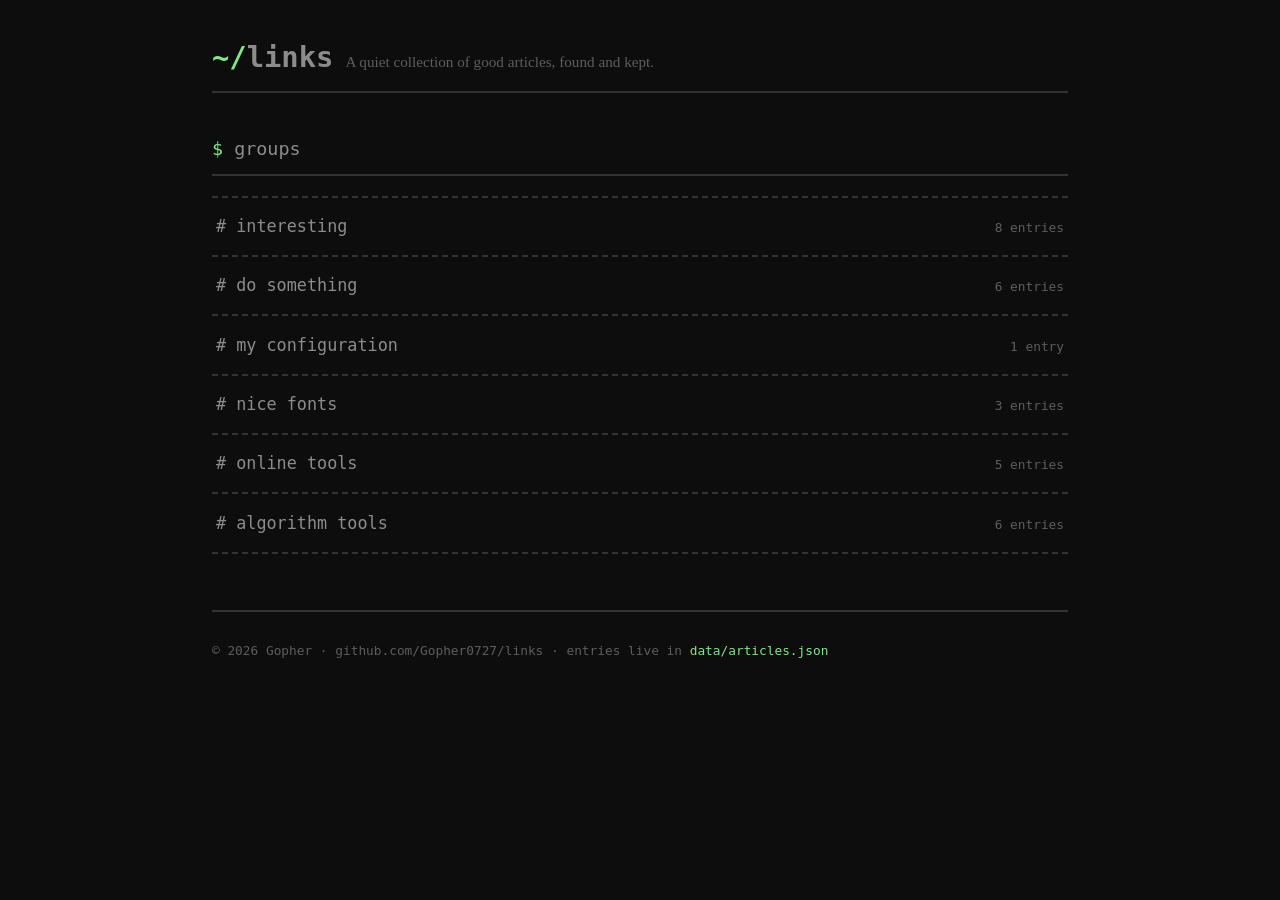
<file: index.html>
<!DOCTYPE html>
<html lang="en">

<head>
  <meta charset="UTF-8">
  <meta name="viewport" content="width=device-width, initial-scale=1.0">
  <title>links — gopher's curated reads</title>
  <meta name="description" content="A quiet collection of good articles found around the internet.">
  <link rel="stylesheet" href="style.css">
</head>

<body>
  <header class="site-header">
    <h1 class="site-title">links</h1>
    <p class="site-tagline">A quiet collection of good articles, found and kept.</p>
  </header>

  <main>
    <h2 class="section-title">groups</h2>
    <ul class="menu-list">
      <li><a href="interesting.html"><span class="menu-name"># interesting</span><span class="menu-count"
            data-group="blogs.interesting"></span></a></li>
      <li><a href="doing.html"><span class="menu-name"># do something</span><span class="menu-count"
            data-group="blogs.doing"></span></a></li>
      <li><a href="config.html"><span class="menu-name"># my configuration</span><span class="menu-count"
            data-group="resources.config"></span></a></li>
      <li><a href="fonts.html"><span class="menu-name"># nice fonts</span><span class="menu-count"
            data-group="resources.fonts"></span></a></li>
      <li><a href="tools.html"><span class="menu-name"># online tools</span><span class="menu-count"
            data-group="resources.tools"></span></a></li>
      <li><a href="algorithm.html"><span class="menu-name"># algorithm tools</span><span class="menu-count"
            data-group="resources.algorithm"></span></a></li>
    </ul>
  </main>

  <footer class="site-footer">
    <p>© 2026 Gopher · <a href="https://github.com/Gopher0727/links" rel="noopener">github.com/Gopher0727/links</a> ·
      entries live in <code>data/articles.json</code></p>
    <noscript>
      <p class="noscript">this page needs JavaScript to render the list. enable it, or read the raw <a
          href="data/articles.json">data/articles.json</a>.</p>
    </noscript>
  </footer>

  <script src="script.js"></script>
</body>

</html>
</file>
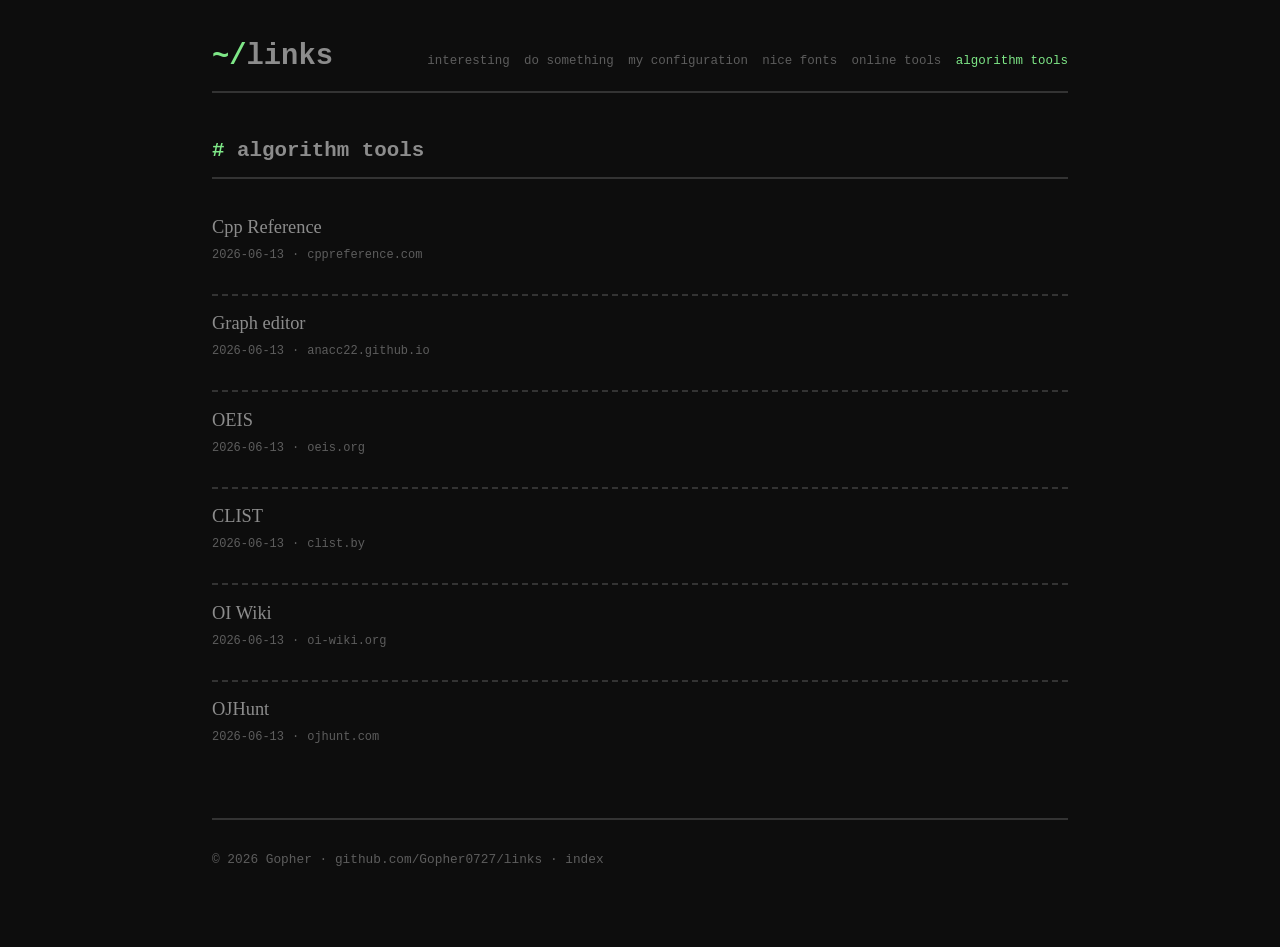
<file: algorithm.html>
<!DOCTYPE html>
<html lang="en">

<head>
  <meta charset="UTF-8">
  <meta name="viewport" content="width=device-width, initial-scale=1.0">
  <title>algorithm tools — links</title>
  <link rel="stylesheet" href="style.css">
</head>

<body>
  <header class="site-header">
    <h1 class="site-title"><a href="index.html">links</a></h1>
    <nav class="topnav">
      <a href="interesting.html">interesting</a>
      <a href="doing.html">do something</a>
      <a href="config.html">my configuration</a>
      <a href="fonts.html">nice fonts</a>
      <a href="tools.html">online tools</a>
      <a href="algorithm.html" aria-current="page">algorithm tools</a>
    </nav>
  </header>

  <main>
    <h2 class="group-head">algorithm tools</h2>
    <ul class="links" data-group="resources.algorithm"></ul>
  </main>

  <footer class="site-footer">
    <p>© 2026 Gopher · <a href="https://github.com/Gopher0727/links" rel="noopener">github.com/Gopher0727/links</a> · <a
        href="index.html">index</a></p>
    <noscript>
      <p class="noscript">this page needs JavaScript to render the list. enable it, or read the raw <a
          href="data/articles.json">data/articles.json</a>.</p>
    </noscript>
  </footer>

  <script src="script.js"></script>
</body>

</html>
</file>
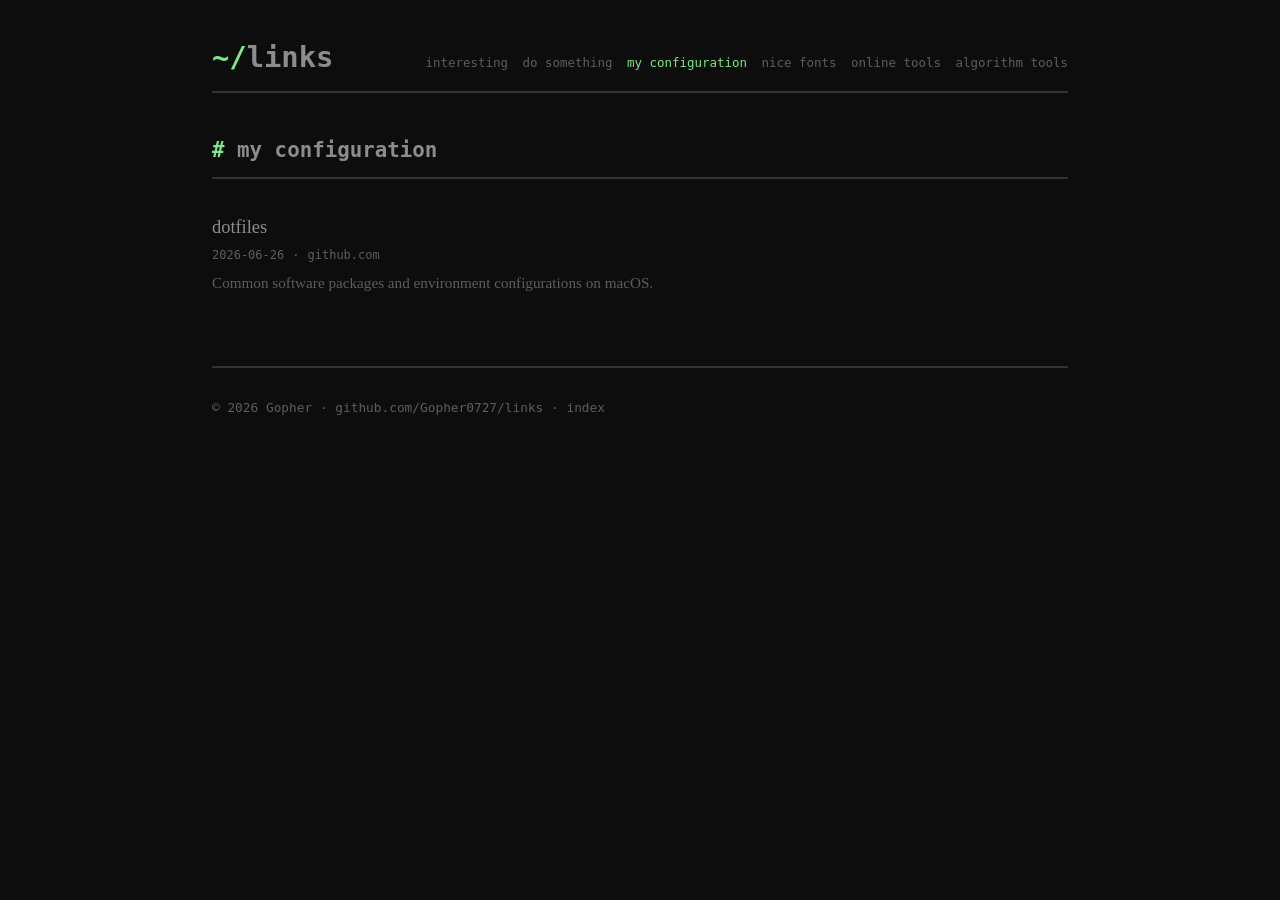
<file: config.html>
<!DOCTYPE html>
<html lang="en">

<head>
  <meta charset="UTF-8">
  <meta name="viewport" content="width=device-width, initial-scale=1.0">
  <title>my configuration — links</title>
  <link rel="stylesheet" href="style.css">
</head>

<body>
  <header class="site-header">
    <h1 class="site-title"><a href="index.html">links</a></h1>
    <nav class="topnav">
      <a href="interesting.html">interesting</a>
      <a href="doing.html">do something</a>
      <a href="config.html" aria-current="page">my configuration</a>
      <a href="fonts.html">nice fonts</a>
      <a href="tools.html">online tools</a>
      <a href="algorithm.html">algorithm tools</a>
    </nav>
  </header>

  <main>
    <h2 class="group-head">my configuration</h2>
    <ul class="links" data-group="resources.config"></ul>
  </main>

  <footer class="site-footer">
    <p>© 2026 Gopher · <a href="https://github.com/Gopher0727/links" rel="noopener">github.com/Gopher0727/links</a> · <a
        href="index.html">index</a></p>
    <noscript>
      <p class="noscript">this page needs JavaScript to render the list. enable it, or read the raw <a
          href="data/articles.json">data/articles.json</a>.</p>
    </noscript>
  </footer>

  <script src="script.js"></script>
</body>

</html>
</file>
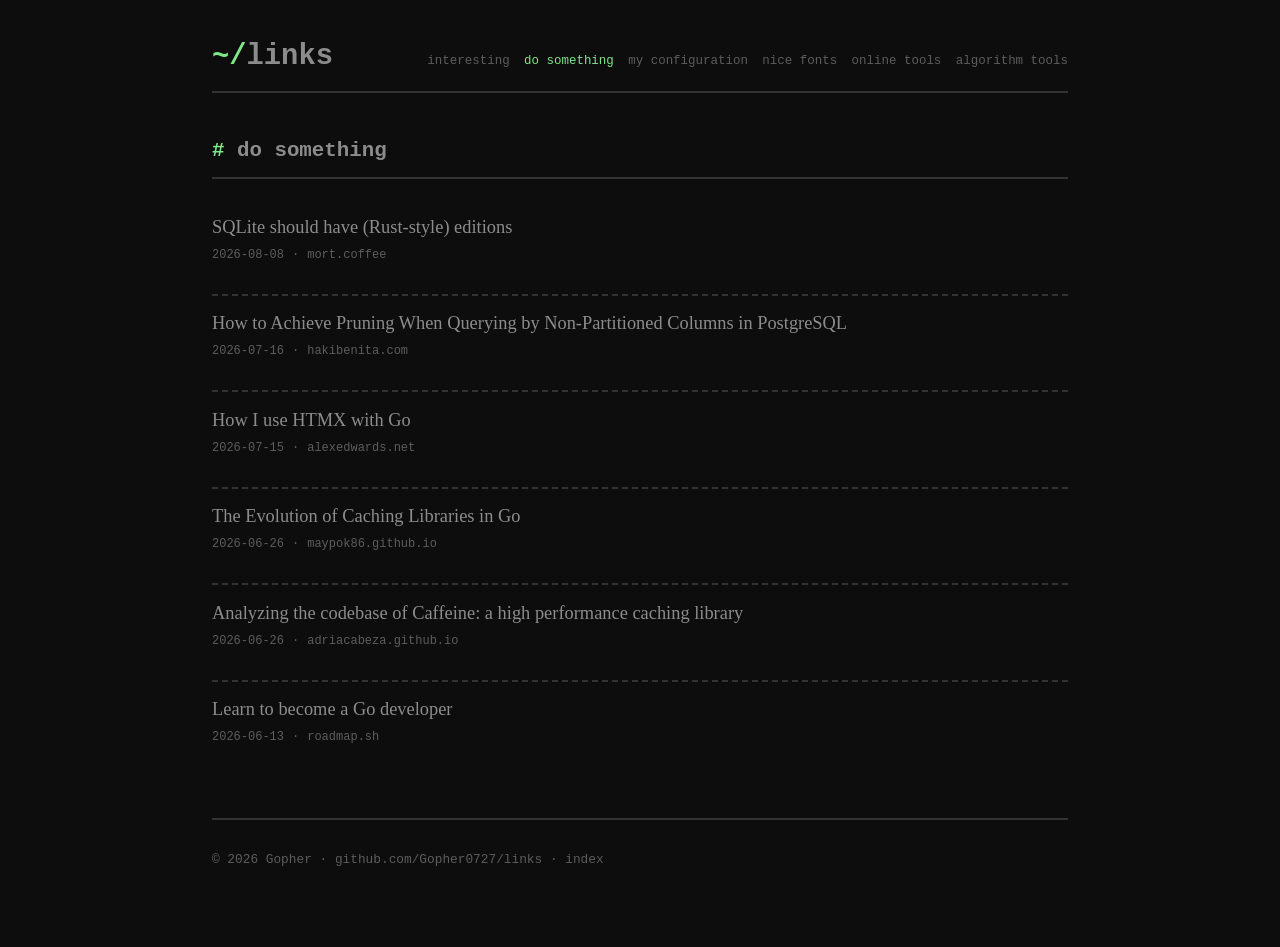
<file: doing.html>
<!DOCTYPE html>
<html lang="en">

<head>
  <meta charset="UTF-8">
  <meta name="viewport" content="width=device-width, initial-scale=1.0">
  <title>do something — links</title>
  <link rel="stylesheet" href="style.css">
</head>

<body>
  <header class="site-header">
    <h1 class="site-title"><a href="index.html">links</a></h1>
    <nav class="topnav">
      <a href="interesting.html">interesting</a>
      <a href="doing.html" aria-current="page">do something</a>
      <a href="config.html">my configuration</a>
      <a href="fonts.html">nice fonts</a>
      <a href="tools.html">online tools</a>
      <a href="algorithm.html">algorithm tools</a>
    </nav>
  </header>

  <main>
    <h2 class="group-head">do something</h2>
    <ul class="links" data-group="blogs.doing"></ul>
  </main>

  <footer class="site-footer">
    <p>© 2026 Gopher · <a href="https://github.com/Gopher0727/links" rel="noopener">github.com/Gopher0727/links</a> · <a
        href="index.html">index</a></p>
    <noscript>
      <p class="noscript">this page needs JavaScript to render the list. enable it, or read the raw <a
          href="data/articles.json">data/articles.json</a>.</p>
    </noscript>
  </footer>

  <script src="script.js"></script>
</body>

</html>
</file>
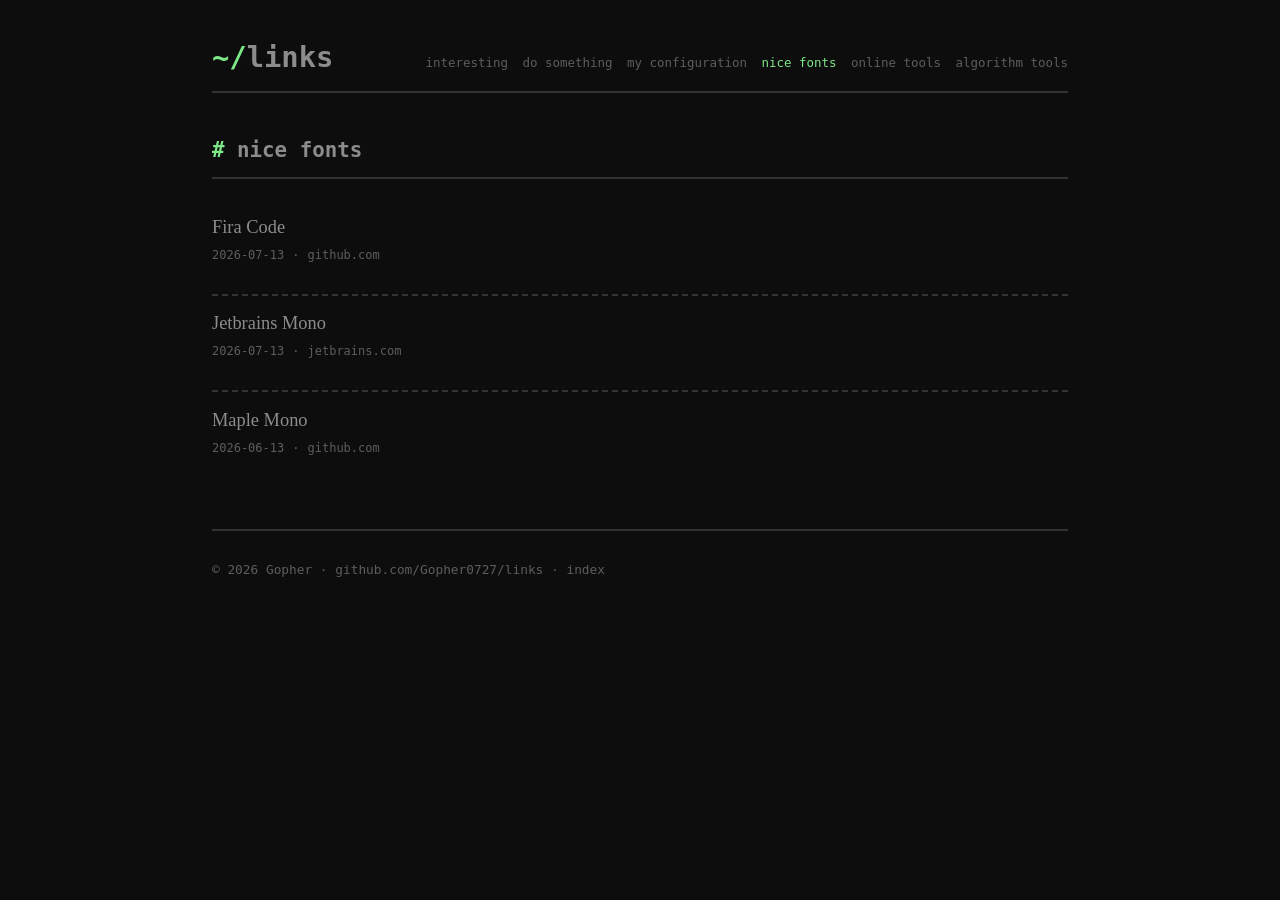
<file: fonts.html>
<!DOCTYPE html>
<html lang="en">

<head>
  <meta charset="UTF-8">
  <meta name="viewport" content="width=device-width, initial-scale=1.0">
  <title>nice fonts — links</title>
  <link rel="stylesheet" href="style.css">
</head>

<body>
  <header class="site-header">
    <h1 class="site-title"><a href="index.html">links</a></h1>
    <nav class="topnav">
      <a href="interesting.html">interesting</a>
      <a href="doing.html">do something</a>
      <a href="config.html">my configuration</a>
      <a href="fonts.html" aria-current="page">nice fonts</a>
      <a href="tools.html">online tools</a>
      <a href="algorithm.html">algorithm tools</a>
    </nav>
  </header>

  <main>
    <h2 class="group-head">nice fonts</h2>
    <ul class="links" data-group="resources.fonts"></ul>
  </main>

  <footer class="site-footer">
    <p>© 2026 Gopher · <a href="https://github.com/Gopher0727/links" rel="noopener">github.com/Gopher0727/links</a> · <a
        href="index.html">index</a></p>
    <noscript>
      <p class="noscript">this page needs JavaScript to render the list. enable it, or read the raw <a
          href="data/articles.json">data/articles.json</a>.</p>
    </noscript>
  </footer>

  <script src="script.js"></script>
</body>

</html>
</file>
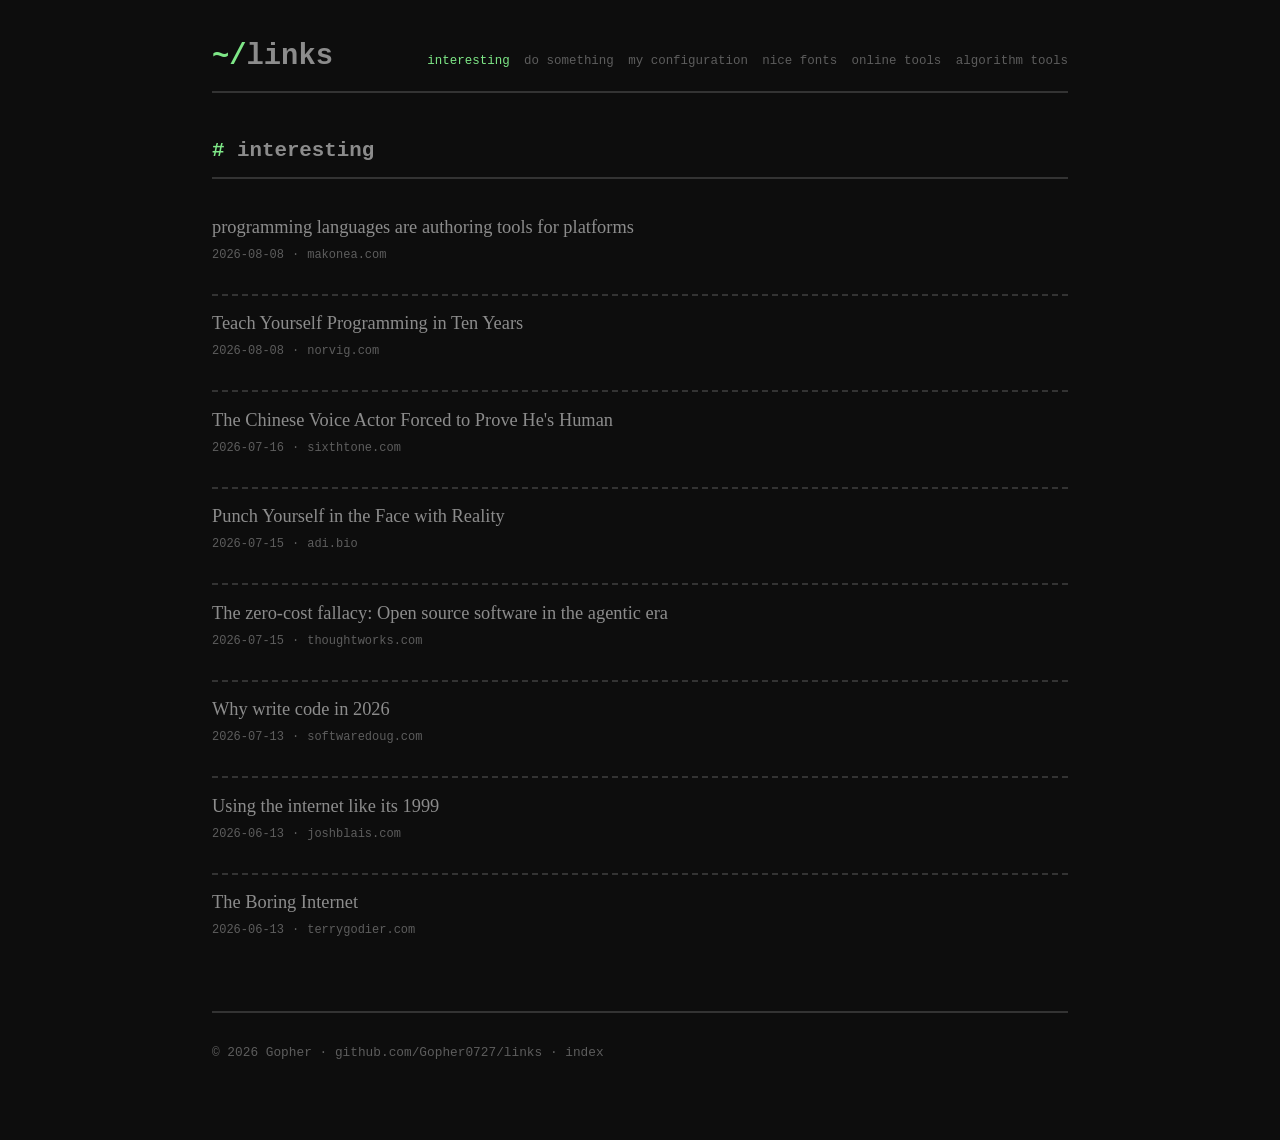
<file: interesting.html>
<!DOCTYPE html>
<html lang="en">

<head>
  <meta charset="UTF-8">
  <meta name="viewport" content="width=device-width, initial-scale=1.0">
  <title>interesting — links</title>
  <link rel="stylesheet" href="style.css">
</head>

<body>
  <header class="site-header">
    <h1 class="site-title"><a href="index.html">links</a></h1>
    <nav class="topnav">
      <a href="interesting.html" aria-current="page">interesting</a>
      <a href="doing.html">do something</a>
      <a href="config.html">my configuration</a>
      <a href="fonts.html">nice fonts</a>
      <a href="tools.html">online tools</a>
      <a href="algorithm.html">algorithm tools</a>
    </nav>
  </header>

  <main>
    <h2 class="group-head">interesting</h2>
    <ul class="links" data-group="blogs.interesting"></ul>
  </main>

  <footer class="site-footer">
    <p>© 2026 Gopher · <a href="https://github.com/Gopher0727/links" rel="noopener">github.com/Gopher0727/links</a> · <a
        href="index.html">index</a></p>
    <noscript>
      <p class="noscript">this page needs JavaScript to render the list. enable it, or read the raw <a
          href="data/articles.json">data/articles.json</a>.</p>
    </noscript>
  </footer>

  <script src="script.js"></script>
</body>

</html>
</file>
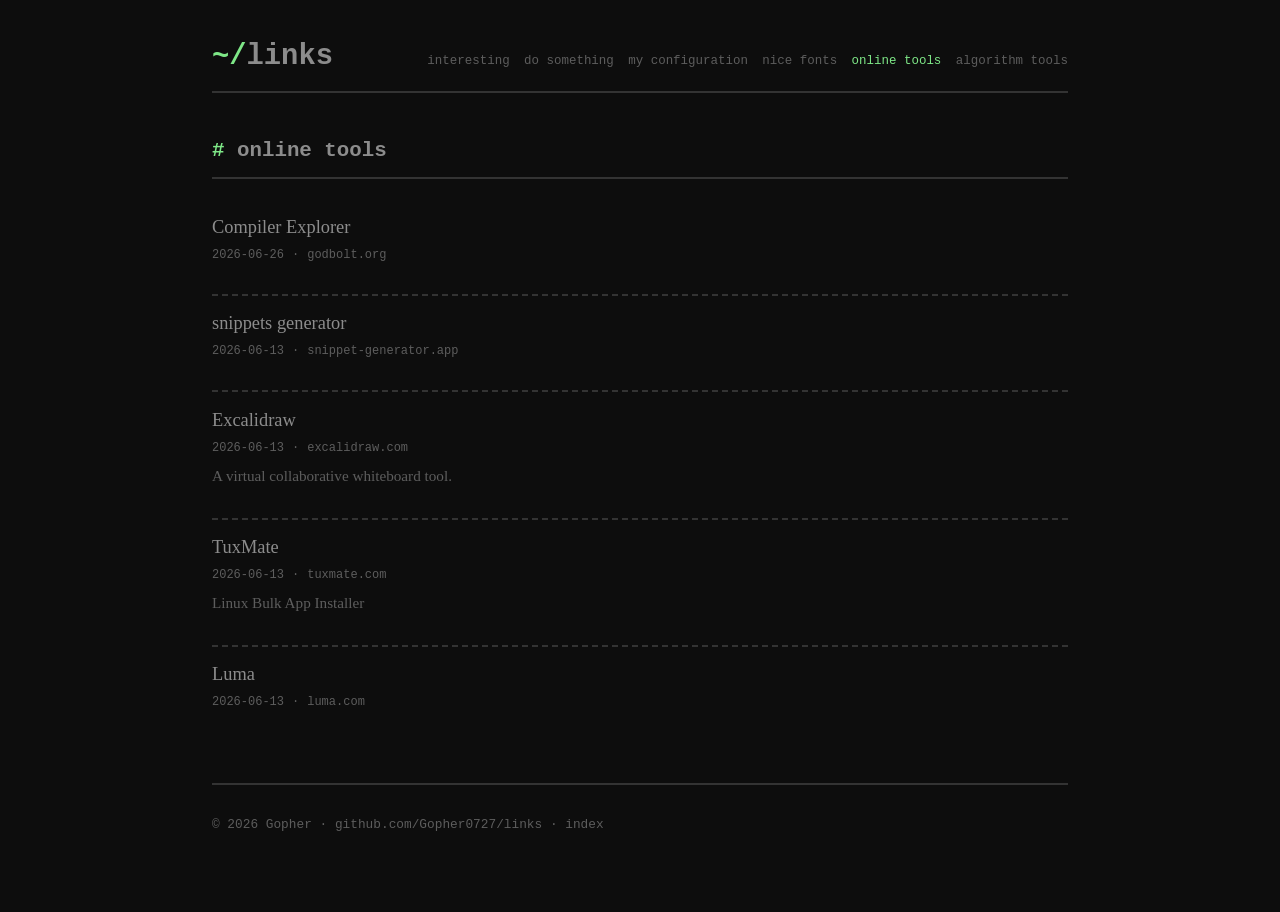
<file: tools.html>
<!DOCTYPE html>
<html lang="en">

<head>
  <meta charset="UTF-8">
  <meta name="viewport" content="width=device-width, initial-scale=1.0">
  <title>online tools — links</title>
  <link rel="stylesheet" href="style.css">
</head>

<body>
  <header class="site-header">
    <h1 class="site-title"><a href="index.html">links</a></h1>
    <nav class="topnav">
      <a href="interesting.html">interesting</a>
      <a href="doing.html">do something</a>
      <a href="config.html">my configuration</a>
      <a href="fonts.html">nice fonts</a>
      <a href="tools.html" aria-current="page">online tools</a>
      <a href="algorithm.html">algorithm tools</a>
    </nav>
  </header>

  <main>
    <h2 class="group-head">online tools</h2>
    <ul class="links" data-group="resources.tools"></ul>
  </main>

  <footer class="site-footer">
    <p>© 2026 Gopher · <a href="https://github.com/Gopher0727/links" rel="noopener">github.com/Gopher0727/links</a> · <a
        href="index.html">index</a></p>
    <noscript>
      <p class="noscript">this page needs JavaScript to render the list. enable it, or read the raw <a
          href="data/articles.json">data/articles.json</a>.</p>
    </noscript>
  </footer>

  <script src="script.js"></script>
</body>

</html>
</file>
<file: style.css>
/* links — designed in the spirit of lzon.ca:
   serif text on a warm dark gray, sans-serif labels, monospace metadata,
   thick dashed rules between entries, no chrome. */

:root {
  /* lzon.ca dark palette — exact oklch values, hex fallback first */
  --bg: #2e2e2e;
  --bg: oklch(16% 0 0);
  /* darker   */
  --border: #5d5d5d;
  --border: oklch(32% 0 0);
  /* dark     */
  --dim: #8c8c8c;
  --dim: oklch(48% 0 0);
  /* gray     */
  --fg: #b6b6b6;
  --fg: oklch(64% 0 0);
  /* light    */
  --accent: #7ee787;
  /* terminal green — the links character */
  --accent-light: #b6f5c0;
  --accent-dim: #2c4a33;
  --serif: "Crimson Pro", Georgia, "Times New Roman", Times, serif;
  --sans: "Montserrat", Tahoma, Geneva, system-ui, sans-serif;
  --mono: "Courier Prime", ui-monospace, "SF Mono", Menlo, Consolas, monospace;
}

* {
  box-sizing: border-box;
}

html {
  color-scheme: dark;
}

body {
  margin: 0 auto;
  max-width: 56rem;
  padding: 2.5rem 1.25rem 4rem;
  background: var(--bg);
  color: var(--fg);
  font-family: var(--serif);
  font-size: 1.05rem;
  line-height: 1.7;
}

a {
  color: var(--accent);
  text-decoration: none;
}

a:hover {
  color: var(--accent-light);
  text-decoration: underline;
  text-underline-offset: 3px;
}

/* ---------- header ---------- */

.site-header {
  display: flex;
  align-items: baseline;
  gap: 0.75rem;
  flex-wrap: wrap;
  border-bottom: 2px solid var(--border);
  padding-bottom: 1rem;
  margin-bottom: 2.5rem;
}

.site-title {
  margin: 0;
  font-family: var(--mono);
  font-size: 1.8rem;
  font-weight: 600;
  line-height: 1.2;
  color: var(--fg);
}

.site-title::before {
  content: "~/";
  color: var(--accent);
}

.site-title a {
  color: inherit;
  text-decoration: none;
}

.site-title a:hover {
  color: var(--accent);
}

/* ---------- top nav ---------- */

.topnav {
  margin-left: auto;
  display: flex;
  flex-wrap: wrap;
  gap: 0.25rem 0.9rem;
  font-family: var(--mono);
  font-size: 0.78rem;
}

.topnav a {
  color: var(--dim);
}

.topnav a:hover {
  color: var(--accent-light);
  text-decoration: none;
}

.topnav a[aria-current="page"] {
  color: var(--accent);
}

.site-tagline {
  margin: 0;
  color: var(--dim);
  font-size: 0.95rem;
}

/* ---------- sections ---------- */

section {
  margin-top: 2.5rem;
}

section:first-of-type {
  margin-top: 0;
}

.section-title {
  font-family: var(--mono);
  font-size: 1.15rem;
  font-weight: 500;
  color: var(--fg);
  border-bottom: 2px solid var(--border);
  padding-bottom: 0.6rem;
  margin: 0 0 1.25rem;
}

.section-title::before {
  content: "$ ";
  color: var(--accent);
}

.sub {
  margin-top: 1.75rem;
}

.sub-title {
  font-family: var(--mono);
  font-size: 0.85rem;
  font-weight: 400;
  color: var(--dim);
  margin: 0 0 0.5rem;
}

.sub-title::before {
  content: "# ";
  color: var(--accent);
}

/* ---------- group menu (index page) ---------- */

.menu-list {
  list-style: none;
  margin: 0;
  padding: 0;
}

.menu-list li {
  border-top: 2px dashed var(--border);
}

.menu-list li:last-child {
  border-bottom: 2px dashed var(--border);
}

.menu-list a {
  display: flex;
  justify-content: space-between;
  align-items: baseline;
  gap: 1rem;
  padding: 0.9rem 0.25rem;
  color: var(--fg);
  font-family: var(--mono);
  font-size: 1.05rem;
}

.menu-list a:hover {
  color: var(--accent);
  text-decoration: none;
}

.menu-count {
  color: var(--dim);
  font-size: 0.8rem;
}

/* ---------- group page heading ---------- */

.group-head {
  font-family: var(--mono);
  font-size: 1.3rem;
  font-weight: 600;
  color: var(--fg);
  border-bottom: 2px solid var(--border);
  padding-bottom: 0.6rem;
  margin: 0 0 1.25rem;
}

.group-head::before {
  content: "# ";
  color: var(--accent);
}

/* ---------- rules ---------- */

hr {
  border: 0;
  border-top: max(2px, 0.12rem) dashed var(--border);
  margin: 1.75rem 0;
}

/* ---------- link rows ---------- */

.links {
  list-style: none;
  margin: 0;
  padding: 0;
}

.link-row {
  padding: 0.9rem 0;
}

.link-row+.link-row {
  border-top: max(2px, 0.12rem) dashed var(--border);
  margin-top: 0.9rem;
  padding-top: 0.9rem;
}

.link-title {
  font-family: var(--serif);
  font-size: 1.15rem;
  font-weight: 400;
  line-height: 1.5;
  color: var(--fg);
  word-break: break-word;
}

.link-title:hover {
  color: var(--accent-light);
}

.link-meta {
  display: flex;
  align-items: baseline;
  gap: 0.5rem;
  margin-top: 0.15rem;
  font-family: var(--mono);
  font-size: 0.75rem;
  color: var(--dim);
}

.link-summary {
  margin: 0.3rem 0 0;
  color: var(--dim);
  font-size: 0.95rem;
}

/* ---------- states ---------- */

.empty {
  color: var(--dim);
  font-family: var(--mono);
  font-size: 0.85rem;
}

.noscript {
  color: var(--accent);
}

/* ---------- footer ---------- */

.site-footer {
  margin-top: 3.5rem;
  border-top: 2px solid var(--border);
  padding-top: 1rem;
  color: var(--dim);
  font-family: var(--mono);
  font-size: 0.8rem;
}

.site-footer a {
  color: var(--dim);
}

.site-footer a:hover {
  color: var(--accent-light);
}

.site-footer code {
  color: var(--accent);
}

@media (max-width: 480px) {
  body {
    padding-top: 1.75rem;
  }

  .site-title {
    font-size: 1.5rem;
  }
}
</file>
